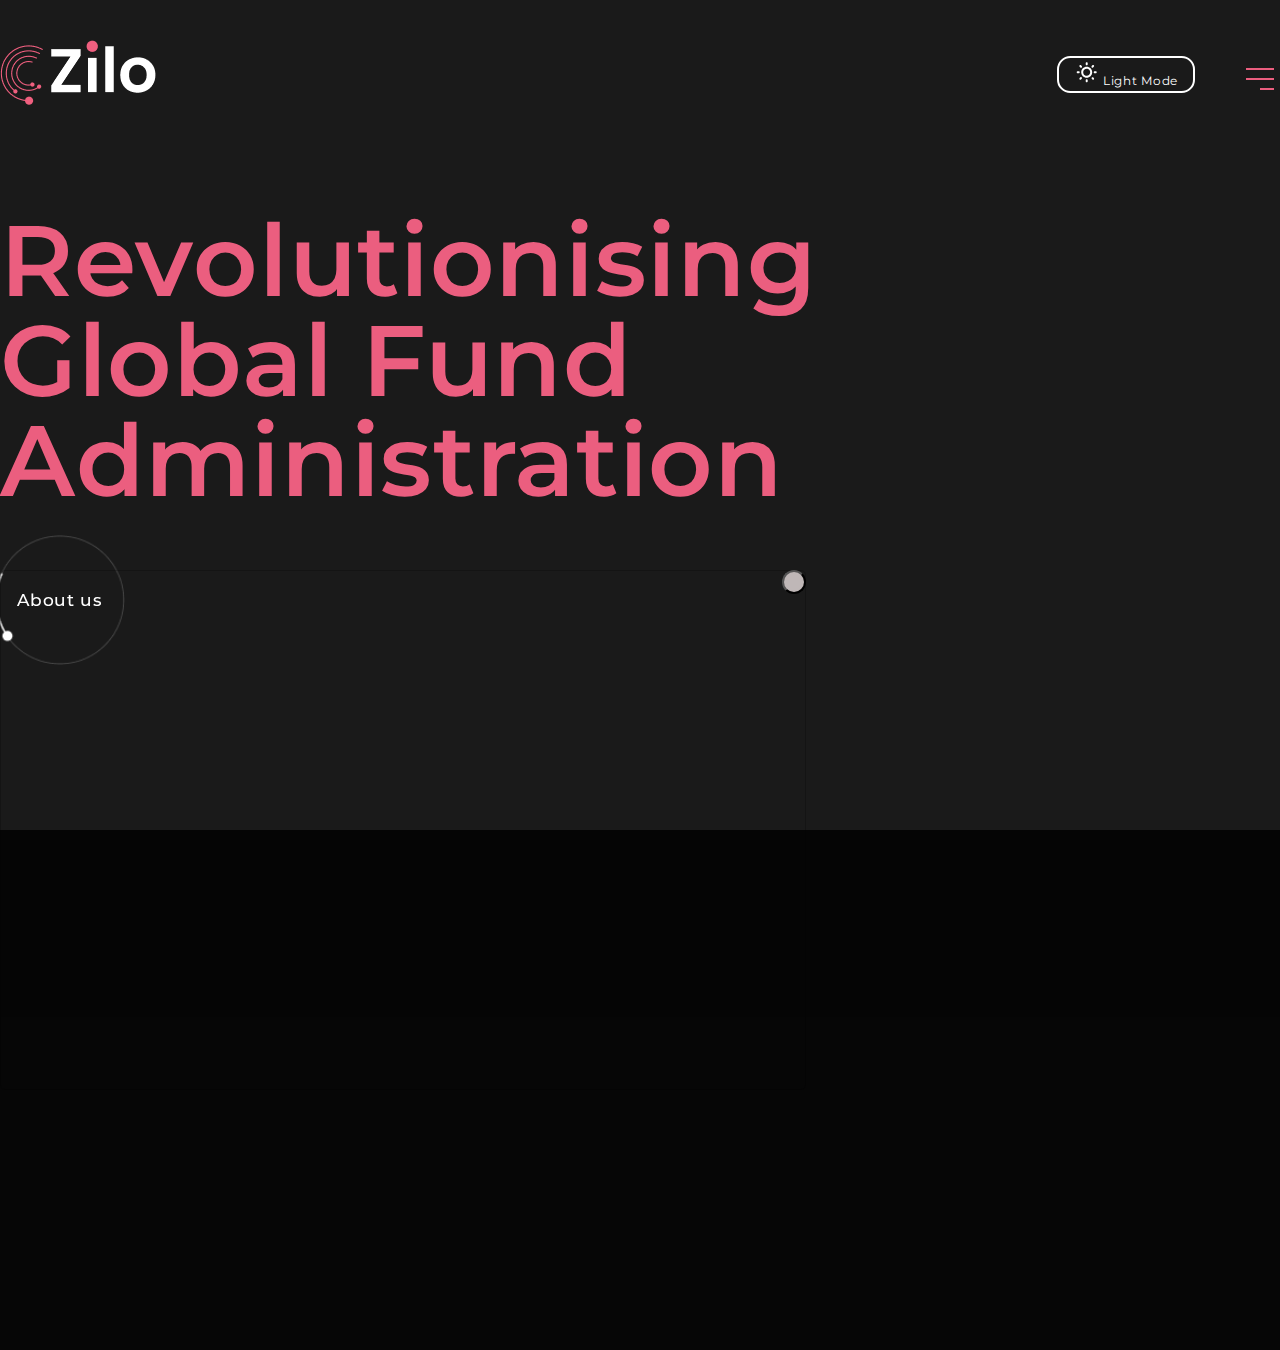
<file: zillo-latest-file-new/zillo-latest-file-new/index.html>
<!DOCTYPE html>
<html lang="en">

<head>
    <!-- Required meta tags -->
    <meta charset="utf-8" />
    <meta name="viewport" content="width=device-width, initial-scale=1" />

    <!-- Bootstrap CSS -->
    <link href="https://cdn.jsdelivr.net/npm/bootstrap@5.0.2/dist/css/bootstrap.min.css" rel="stylesheet" integrity="sha384-EVSTQN3/azprG1Anm3QDgpJLIm9Nao0Yz1ztcQTwFspd3yD65VohhpuuCOmLASjC" crossorigin="anonymous" />
    <link href="assets/css/style.css" rel="stylesheet" />
    <link href="assets/css/responsive.css" rel="stylesheet" />
    <link href="assets/css/responsive.css" rel="stylesheet" />
    <link href="https://cdnjs.cloudflare.com/ajax/libs/OwlCarousel2/2.3.4/assets/owl.carousel.min.css" rel="stylesheet" />
    <link href="https://cdnjs.cloudflare.com/ajax/libs/OwlCarousel2/2.3.4/assets/owl.theme.default.css" rel="stylesheet" />
    <link href="https://unpkg.com/aos@2.3.1/dist/aos.css" rel="stylesheet">
    <style>
        .wrapper {
            height: 100%;
            width: 100%;
            display: flex;
            justify-content: center;
        }
        
        .carousel {
            position: relative;
            width: 100%;
            max-width: 500px;
            display: flex;
            justify-content: center;
            flex-direction: column;
        }
        
        .carousel__item {
            display: flex;
            align-items: center;
            position: absolute;
            width: 100%;
            padding: 0 12px;
            opacity: 0;
            filter: drop-shadow(0 2px 2px #555);
            will-change: transform, opacity;
            -webkit-animation: carousel-animate-vertical 27s linear infinite;
            animation: carousel-animate-vertical 27s linear infinite;
        }
        
        .carousel__item:nth-child(1) {
            -webkit-animation-delay: calc(3s * -1);
            animation-delay: calc(3s * -1);
        }
        
        .carousel__item:nth-child(2) {
            -webkit-animation-delay: calc(3s * 0);
            animation-delay: calc(3s * 0);
        }
        
        .carousel__item:nth-child(3) {
            -webkit-animation-delay: calc(3s * 1);
            animation-delay: calc(3s * 1);
        }
        
        .carousel__item:nth-child(4) {
            -webkit-animation-delay: calc(3s * 2);
            animation-delay: calc(3s * 2);
        }
        
        .carousel__item:nth-child(5) {
            -webkit-animation-delay: calc(3s * 3);
            animation-delay: calc(3s * 3);
        }
        
        .carousel__item:nth-child(6) {
            -webkit-animation-delay: calc(3s * 4);
            animation-delay: calc(3s * 4);
        }
        
        .carousel__item:nth-child(7) {
            -webkit-animation-delay: calc(3s * 5);
            animation-delay: calc(3s * 5);
        }
        
        .carousel__item:nth-child(8) {
            -webkit-animation-delay: calc(3s * 6);
            animation-delay: calc(3s * 6);
        }
        
        .carousel__item:last-child {
            -webkit-animation-delay: calc(-3s * 2);
            animation-delay: calc(-3s * 2);
        }
        
        .carousel__item-head {
            border-radius: 50%;
            width: 90px;
            height: 90px;
            padding: 14px;
            position: relative;
            margin-right: -45px;
            flex-shrink: 0;
            display: flex;
            align-items: center;
            justify-content: center;
            font-size: 50px;
        }
        
        .carousel__item-body {
            width: 100%;
            border-radius: 8px;
            padding: 16px 20px 16px 70px;
        }
        
        .title {
            text-transform: uppercase;
            font-size: 20px;
            margin-top: 10px;
        }
        
        @-webkit-keyframes carousel-animate-vertical {
            0% {
                transform: translateY(100%) scale(0.5);
                opacity: 0;
                visibility: hidden;
            }
            3%,
            11.1111111111% {
                transform: translateY(100%) scale(0.7);
                opacity: 0.4;
                visibility: visible;
            }
            14.1111111111%,
            22.2222222222% {
                transform: translateY(0) scale(1);
                opacity: 1;
                visibility: visible;
            }
            25.2222222222%,
            33.3333333333% {
                transform: translateY(-100%) scale(0.7);
                opacity: 0.4;
                visibility: visible;
            }
            36.3333333333% {
                transform: translateY(-100%) scale(0.5);
                opacity: 0;
                visibility: visible;
            }
            100% {
                transform: translateY(-100%) scale(0.5);
                opacity: 0;
                visibility: hidden;
            }
        }
        
        @keyframes carousel-animate-vertical {
            0% {
                transform: translateY(100%) scale(0.5);
                opacity: 0;
                visibility: hidden;
            }
            3%,
            11.1111111111% {
                transform: translateY(100%) scale(0.7);
                opacity: 0.4;
                visibility: visible;
            }
            14.1111111111%,
            22.2222222222% {
                transform: translateY(0) scale(1);
                opacity: 1;
                visibility: visible;
            }
            25.2222222222%,
            33.3333333333% {
                transform: translateY(-100%) scale(0.7);
                opacity: 0.4;
                visibility: visible;
            }
            36.3333333333% {
                transform: translateY(-100%) scale(0.5);
                opacity: 0;
                visibility: visible;
            }
            100% {
                transform: translateY(-100%) scale(0.5);
                opacity: 0;
                visibility: hidden;
            }
        }
    </style>

    <title>Zilo - Homepage</title>
</head>

<body id="main-area">

    <header>
        <div class="header-sec">
            <div class="container">
                <div class="row">
                    <div class="navbar-outer">
                        <div class="logo-left">
                            <a href="index.html"> <img src="assets/img/logo-img.png " alt="" class="img-fluid"></a>
                        </div>
                        <div class="navbar-right">
                            <div class="color-btn">
                                <a href="">
                                    <span><svg width="25" height="25" viewBox="0 0 25 25" fill="none" xmlns="http://www.w3.org/2000/svg">
                      <path fill-rule="evenodd" clip-rule="evenodd"
                        d="M5.70996 12.3395C5.70996 11.7872 5.26225 11.3395 4.70996 11.3395H3.70996C3.15768 11.3395 2.70996 11.7872 2.70996 12.3395C2.70996 12.8918 3.15768 13.3395 3.70996 13.3395H4.70996C5.26225 13.3395 5.70996 12.8918 5.70996 12.3395ZM6.34996 17.3395L5.63996 18.0495C5.25224 18.4395 5.25224 19.0694 5.63996 19.4595C6.03 19.8472 6.65992 19.8472 7.04996 19.4595L7.75996 18.7495C8.09974 18.3527 8.07689 17.7613 7.70752 17.3919C7.33816 17.0225 6.74672 16.9997 6.34996 17.3395ZM12.71 5.33948C13.2622 5.33948 13.71 4.89176 13.71 4.33948V3.33948C13.71 2.78719 13.2622 2.33948 12.71 2.33948C12.1577 2.33948 11.71 2.78719 11.71 3.33948V4.33948C11.71 4.89176 12.1577 5.33948 12.71 5.33948ZM18.37 7.67948C18.6323 7.67837 18.8837 7.57422 19.07 7.38948L19.78 6.67948C20.0653 6.43509 20.1896 6.05136 20.1018 5.68606C20.0139 5.32076 19.7287 5.03554 19.3634 4.94767C18.9981 4.8598 18.6144 4.9841 18.37 5.26948L17.71 5.97948C17.3222 6.36951 17.3222 6.99944 17.71 7.38948C17.8863 7.56484 18.1216 7.66823 18.37 7.67948ZM6.36996 7.38948C6.55622 7.57422 6.80762 7.67837 7.06996 7.67948C7.33576 7.68101 7.59124 7.57666 7.77996 7.38948C8.16768 6.99944 8.16768 6.36951 7.77996 5.97948L7.06996 5.26948C6.81809 5.01403 6.44907 4.91236 6.10191 5.00277C5.75476 5.09317 5.4822 5.36192 5.38691 5.70777C5.29163 6.05362 5.38809 6.42403 5.63996 6.67948L6.36996 7.38948ZM21.71 11.3395H20.71C20.1577 11.3395 19.71 11.7872 19.71 12.3395C19.71 12.8918 20.1577 13.3395 20.71 13.3395H21.71C22.2622 13.3395 22.71 12.8918 22.71 12.3395C22.71 11.7872 22.2622 11.3395 21.71 11.3395ZM19.07 17.3395C18.6796 17.1224 18.1926 17.1904 17.8768 17.5063C17.5609 17.8221 17.4928 18.3091 17.71 18.6995L18.42 19.4095C18.81 19.7972 19.4399 19.7972 19.83 19.4095C20.2177 19.0194 20.2177 18.3895 19.83 17.9995L19.07 17.3395ZM12.71 6.83948C9.67239 6.83948 7.20996 9.30191 7.20996 12.3395C7.20996 15.377 9.67239 17.8395 12.71 17.8395C15.7475 17.8395 18.21 15.377 18.21 12.3395C18.2045 9.30419 15.7452 6.84498 12.71 6.83948ZM12.71 15.8395C11.2943 15.8395 10.0181 14.9867 9.47638 13.6789C8.93465 12.371 9.23409 10.8656 10.2351 9.8646C11.2361 8.86361 12.7415 8.56417 14.0494 9.1059C15.3572 9.64763 16.21 10.9239 16.21 12.3395C16.21 14.2725 14.643 15.8395 12.71 15.8395ZM12.71 19.3395C12.1577 19.3395 11.71 19.7872 11.71 20.3395V21.3395C11.71 21.8918 12.1577 22.3395 12.71 22.3395C13.2622 22.3395 13.71 21.8918 13.71 21.3395V20.3395C13.71 19.7872 13.2622 19.3395 12.71 19.3395Z"
                        fill="white" />
                    </svg>
                    <span class="mob--none"> Light Mode</span>
                                    </span>
                                </a>
                            </div>

                            <div class="menu-wrap">
                                <input type="checkbox" class="toggler">
                                <div class="hamburger">
                                    <div></div>
                                </div>
                                <div class="menu">
                                    <div>
                                        <div>
                                            <ul>
                                                <li><a href="#">Home</a></li>
                                                <li><a href="#">About</a></li>
                                                <li><a href="#">Services</a></li>
                                                <li><a href="#">Contact</a></li>
                                            </ul>
                                        </div>
                                    </div>
                                </div>
                            </div>
                        </div>
                    </div>
                </div>
            </div>
        </div>
    </header>
    <div id="work">
        <div id="hero_con" class="tabcontent hero content1 custom-active">
            <section>
                <div class="container">
                    <div class="row">
                        <div class="col-lg-12 col-12">
                            <div class="global-content" data-aos="fade-right" data-aos-duration="1000">
                                <h2 class="hero-title">
                                    <p class="text-light text-transformation">Revolutionising</p>
                                    <p class="text-transformation">Global Fund</p>
                                    <p class="text-light text-transformation">Administration</p>
                                </h2>
                                <div class="btn-circle">
                                    <a href="#">About us</a>
                                </div>
                            </div>
                        </div>
                    </div>
                </div>
            </section>
        </div>
        <div id="video_con" class="tabcontent video content2 ">
            <section>
                <div class="container">
                    <div class="row second-outer">
                        <div class="col-lg-6 col-12">
                            <div class="global-content" data-aos="fade-right" data-aos-duration="1000">
                                <p class="desc-30 text-transformation" style="opacity: 0; transform: translate3d(0px, -50px, 0px);">Our mission is to reinvent the global</p>
                                <p class="desc-30 text-transformation" style="opacity: 0; transform: translate3d(0px, -50px, 0px);">asset & wealth management</p>
                                <p class="desc-30 text-transformation" style="opacity: 0; transform: translate3d(0px, -50px, 0px);">industry from back-to-front. We</p>
                                <p class="desc-30 text-transformation" style="opacity: 0; transform: translate3d(0px, -50px, 0px);">remove cost and complexity for</p>
                                <p class="desc-30 text-transformation" style="opacity: 0; transform: translate3d(0px, -50px, 0px);">customers by creating a frictionless</p>
                                <p class="desc-30 text-transformation" style="opacity: 0; transform: translate3d(0px, -50px, 0px);">cloud-based ecosystem</p>
                            </div>
                        </div>
                        <div class="col-lg-6 col-12 text-lg-end" data-aos="fade-left" data-aos-duration="1000">
                            <div class="text-md-center">
                                <img src="assets/img/video.png" class="img-fluid " data-bs-toggle="modal" data-bs-target="#videoModal" alt="">
                            </div>

                        </div>
                    </div>
                </div>
            </section>
        </div>
        <div id="service_con" class=" tabcontent service content3">
            <section class="relative">
                <img src="assets/img/shape.png" class="shape-animation" alt="">
                <div class="container">
                    <div class="row second-outer">

                        <div class="col-lg-5 col-12 order-2 order-lg-1" data-aos="fade-up" data-aos-anchor-placement="top-bottom" data-aos-duration="1000">
                            <div class="maning-div text-md-center">
                                <img src="assets/img/man.png" class="img-fluid man-img" alt="">
                            </div>
                        </div>
                        <div class="col-lg-7 col-12 order-1 order-lg-2 " data-aos="fade-up" data-aos-anchor-placement="top-bottom" data-aos-duration="1000">
                            <div class="global-content position-40">
                                <p class="desc-24 text-transformation" style="opacity: 0; transform: translate3d(0px, -50px, 0px);">Our Vision is for Zilo to deliver technology that not only</p>
                                <p class="desc-24 text-transformation" style="opacity: 0; transform: translate3d(0px, -50px, 0px);">represents the future, but allows for the systematic</p>
                                <p class="desc-24 text-transformation" style="opacity: 0; transform: translate3d(0px, -50px, 0px);">migration of the past.</p>
                                <p class="desc-24 text-transformation" style="opacity: 0; transform: translate3d(0px, -50px, 0px);">Where Asset Managers can focus on their investment</p>
                                <p class="desc-24 text-transformation" style="opacity: 0; transform: translate3d(0px, -50px, 0px);">management process and transfer agents can undertake</p>
                                <p class="desc-24 text-transformation" style="opacity: 0; transform: translate3d(0px, -50px, 0px);">distribution as part of a single globally connected</p>
                                <p class="desc-24 text-transformation" style="opacity: 0; transform: translate3d(0px, -50px, 0px);">ecosystem without the need for multiple third parties</p>
                                <p class="desc-24 text-transformation" style="opacity: 0; transform: translate3d(0px, -50px, 0px);">intermediatingtransactional and settlement cycles.</p>
                                <h4 class="desc-24 text-transformation" style="opacity: 0; transform: translate3d(0px, -50px, 0px);">Philip Goffin</h4>
                                <p class="profile text-transformation" style="opacity: 0; transform: translate3d(0px, -50px, 0px);">Co-founder & Chief executive officer</p>
                                <div class="btn-circle">
                                    <a href="#">Our <br>
                                        Services</a>
                                </div>
                            </div>
                        </div>
                    </div>
                </div>

            </section>
        </div>
        <div id="we-do_con" data-aos="fade-up" class="tabcontent we-do content4">
            <section>
                <div class="container">
                    <div class="row second-outer justify-space-between">

                        <div class="col-lg-5 col-12">
                            <div class="global-content max-92">
                                <h6 class="pb-5 title-34" data-aos="fade-right" data-aos-duration="800">
                                    <p class="text-transformation" style="opacity: 0; transform: translate3d(0px, -50px, 0px);">A single global view of fund distribution & transactions</p>
                                </h6>
                                <p class="desc-20 text-transformation" data-aos="fade-right" data-aos-duration="1000" style="opacity: 0; transform: translate3d(0px, -50px, 0px);">Our technical architecture provides for a single,</p>
                                <p class="desc-20 text-transformation" data-aos="fade-right" data-aos-duration="1000" style="opacity: 0; transform: translate3d(0px, -50px, 0px);"></p>distributed, global codebase, and our system</p>
                                <p class="desc-20 text-transformation" data-aos="fade-right" data-aos-duration="1000" style="opacity: 0; transform: translate3d(0px, -50px, 0px);">allows global users to see the market and their</p>
                                <p class="desc-20 text-transformation" data-aos="fade-right" data-aos-duration="1000" style="opacity: 0; transform: translate3d(0px, -50px, 0px);"></p> business flows operating in real time, with</p>
                                <p class="desc-20 text-transformation" data-aos="fade-right" data-aos-duration="1000" style="opacity: 0; transform: translate3d(0px, -50px, 0px);">blockchain technology enabling one core register and book of record</p>
                            </div>
                        </div>
                        <div class="col-lg-6 col-12">
                            <div class="bg-img text-md-center" data-aos="fade-left" data-aos-duration="1000">
                                <img src="assets/img/dashborad-img.png" class="img-fluid dashborad-img" alt="">
                                <img src="assets/img/circle-shape.png" class="circle-shape img-fluid" alt="">
                            </div>
                        </div>
                    </div>

                </div>
            </section>
        </div>
        <div id="customers_con" class="tabcontent customers content5">
            <section>
                <div class="container">
                    <div class="row second-outer">
                        <div class="col-lg-9 col-12">
                            <div class="global-content">
                                <h6 class="pb-60 title-60 text-transformation" data-aos="fade-up" data-aos-duration="1000" style="opacity: 0; transform: translate3d(0px, -50px, 0px);">Big data utilisation provides enhanced levels of analysis and reporting
                                </h6>
                                <h6 class="pb-40 title-45 text-transformation" data-aos="fade-up" data-aos-duration="1200" style="opacity: 0; transform: translate3d(0px, -50px, 0px);">Who we serve</h6>
                            </div>
                        </div>
                    </div>
                    <div class="row pb-md-3 pb-sm-0">
                        <div class="col-lg-6 col-12">
                            <!-- Button trigger modal -->
                            <button type="button" class="card-btn pink" data-bs-toggle="modal" data-bs-target="#exampleModal1" data-aos="fade-up" data-aos-duration="1300">
                <div>
                  <h4 class="pb-3"> Distributors</h4>
                  <p>Our seamless solutions allow for an improved simple on-boarding process for new
                    customers, with
                    real time views of all of your fund manager relationships. We provide a complete
                    self-service
                    solution for fund trading, settlement, reporting, and reconciliation</p>
                </div>
              </button>

                            <!-- Modal -->
                            <div class="modal fade" id="exampleModal1" tabindex="-1" aria-labelledby="exampleModalLabel" aria-hidden="true">
                                <div class="modal-dialog">
                                    <div class="modal-content pink">

                                        <button type="button" class="btn-close" data-bs-dismiss="modal" aria-label="Close">
                      <svg width="40" height="40" viewBox="0 0 58 58" fill="none" xmlns="http://www.w3.org/2000/svg">
                        <circle cx="28.5573" cy="28.5573" r="28.5573" fill="#E77892" />
                        <path
                          d="M30.3635 28.557L39.5142 17.6493C39.6676 17.468 39.5386 17.1926 39.3015 17.1926H36.5197C36.3559 17.1926 36.199 17.2658 36.0909 17.3913L28.5438 26.3887L20.9966 17.3913C20.892 17.2658 20.7351 17.1926 20.5678 17.1926H17.786C17.5489 17.1926 17.42 17.468 17.5733 17.6493L26.7241 28.557L17.5733 39.4646C17.539 39.505 17.5169 39.5545 17.5098 39.607C17.5027 39.6596 17.5108 39.7131 17.5332 39.7612C17.5556 39.8092 17.5913 39.8499 17.6361 39.8783C17.6809 39.9067 17.733 39.9216 17.786 39.9213H20.5678C20.7317 39.9213 20.8885 39.8481 20.9966 39.7226L28.5438 30.7253L36.0909 39.7226C36.1955 39.8481 36.3524 39.9213 36.5197 39.9213H39.3015C39.5386 39.9213 39.6676 39.6459 39.5142 39.4646L30.3635 28.557Z"
                          fill="white" />
                      </svg>
                    </button>

                                        <div class="modal-body">

                                            <h4 class="pb-3"> Distributors</h4>
                                            <p>Our seamless solutions allow for an improved simple on-boarding process for new customers, with real time views of all of your fund manager relationships. We provide a complete self-service solution for fund
                                                trading, settlement, reporting, and reconciliation</p>
                                        </div>

                                    </div>
                                </div>
                            </div>
                        </div>
                        <div class="col-lg-6 col-12">
                            <!-- Button trigger modal -->
                            <button type="button" class="card-btn purple" data-bs-toggle="modal" data-bs-target="#exampleModal2" data-aos="fade-up" data-aos-duration="1300">
                <div>
                  <h4 class="pb-3"> Asset Managers</h4>
                  <p>With real time visibility across all of your customers, our solutions bring you closer to the data
                    to
                    better inform commercial decisions in the management of funds</p>
                </div>
              </button>

                            <!-- Modal -->
                            <div class="modal fade" id="exampleModal2" tabindex="-1" aria-labelledby="exampleModalLabel" aria-hidden="true">
                                <div class="modal-dialog">
                                    <div class="modal-content purple">

                                        <button type="button" class="btn-close" data-bs-dismiss="modal" aria-label="Close">
                      <svg width="40" height="40" viewBox="0 0 58 58" fill="none" xmlns="http://www.w3.org/2000/svg">
                        <circle cx="28.5573" cy="28.5573" r="28.5573" fill="#7e32d9" />
                        <path
                          d="M30.3635 28.557L39.5142 17.6493C39.6676 17.468 39.5386 17.1926 39.3015 17.1926H36.5197C36.3559 17.1926 36.199 17.2658 36.0909 17.3913L28.5438 26.3887L20.9966 17.3913C20.892 17.2658 20.7351 17.1926 20.5678 17.1926H17.786C17.5489 17.1926 17.42 17.468 17.5733 17.6493L26.7241 28.557L17.5733 39.4646C17.539 39.505 17.5169 39.5545 17.5098 39.607C17.5027 39.6596 17.5108 39.7131 17.5332 39.7612C17.5556 39.8092 17.5913 39.8499 17.6361 39.8783C17.6809 39.9067 17.733 39.9216 17.786 39.9213H20.5678C20.7317 39.9213 20.8885 39.8481 20.9966 39.7226L28.5438 30.7253L36.0909 39.7226C36.1955 39.8481 36.3524 39.9213 36.5197 39.9213H39.3015C39.5386 39.9213 39.6676 39.6459 39.5142 39.4646L30.3635 28.557Z"
                          fill="white" />
                      </svg>
                    </button>

                                        <div class="modal-body">

                                            <h4 class="pb-3"> Asset Managers</h4>
                                            <p>With real time visibility across all of your customers, our solutions bring you closer to the data to better inform commercial decisions in the management of funds
                                        </div>

                                    </div>
                                </div>
                            </div>
                        </div>
                    </div>
                    <div class="row pb-md-3 pb-sm-0">
                        <div class="col-lg-6 col-12">
                            <!-- Button trigger modal -->
                            <button type="button" class="card-btn blue" data-bs-toggle="modal" data-bs-target="#exampleModal3" data-aos="fade-up" data-aos-duration="1500">
                <div>
                  <h4 class="pb-3"> Transfer Agents</h4>
                  <p>ZIlo's TA solution provides a real time multi-level view across all asset management funds under
                    administration. Our TA solution has automated the manual process that currently burden both the
                    customer experience and the additional significant, unnecessary costs of back office administration
                  </p>
                </div>
              </button>

                            <!-- Modal -->
                            <div class="modal fade" id="exampleModal3" tabindex="-1" aria-labelledby="exampleModalLabel" aria-hidden="true">
                                <div class="modal-dialog">
                                    <div class="modal-content blue">

                                        <button type="button" class="btn-close" data-bs-dismiss="modal" aria-label="Close">
                      <svg width="40" height="40" viewBox="0 0 58 58" fill="none" xmlns="http://www.w3.org/2000/svg">
                        <circle cx="28.5573" cy="28.5573" r="28.5573" fill="#30c1ff" />
                        <path
                          d="M30.3635 28.557L39.5142 17.6493C39.6676 17.468 39.5386 17.1926 39.3015 17.1926H36.5197C36.3559 17.1926 36.199 17.2658 36.0909 17.3913L28.5438 26.3887L20.9966 17.3913C20.892 17.2658 20.7351 17.1926 20.5678 17.1926H17.786C17.5489 17.1926 17.42 17.468 17.5733 17.6493L26.7241 28.557L17.5733 39.4646C17.539 39.505 17.5169 39.5545 17.5098 39.607C17.5027 39.6596 17.5108 39.7131 17.5332 39.7612C17.5556 39.8092 17.5913 39.8499 17.6361 39.8783C17.6809 39.9067 17.733 39.9216 17.786 39.9213H20.5678C20.7317 39.9213 20.8885 39.8481 20.9966 39.7226L28.5438 30.7253L36.0909 39.7226C36.1955 39.8481 36.3524 39.9213 36.5197 39.9213H39.3015C39.5386 39.9213 39.6676 39.6459 39.5142 39.4646L30.3635 28.557Z"
                          fill="white" />
                      </svg>
                    </button>

                                        <div class="modal-body">

                                            <h4 class="pb-3"> Transfer Agents</h4>
                                            <p>ZIlo's TA solution provides a real time multi-level view across all asset management funds under administration. Our TA solution has automated the manual process that currently burden both the customer experience
                                                and the additional significant, unnecessary costs of back office administration
                                            </p>
                                        </div>

                                    </div>
                                </div>
                            </div>
                        </div>
                        <div class="col-lg-6 col-12">
                            <!-- Button trigger modal -->
                            <button type="button" class="card-btn darkBlue" data-bs-toggle="modal" data-bs-target="#exampleModal4" data-aos="fade-up" data-aos-duration="1500">
                <div>
                  <h4 class="pb-3"> Fund Accountants</h4>
                  <p>Zilo provides a seamless automated interaction with your chosen service provider in an open
                    architecture designed for speed, efficiency and accuracy</p>
                </div>
              </button>

                            <!-- Modal -->
                            <div class="modal fade" id="exampleModal4" tabindex="-1" aria-labelledby="exampleModalLabel" aria-hidden="true">
                                <div class="modal-dialog">
                                    <div class="modal-content darkBlue">

                                        <button type="button" class="btn-close" data-bs-dismiss="modal" aria-label="Close">
                      <svg width="40" height="40" viewBox="0 0 58 58" fill="none" xmlns="http://www.w3.org/2000/svg">
                        <circle cx="28.5573" cy="28.5573" r="28.5573" fill="#273cbd" />
                        <path
                          d="M30.3635 28.557L39.5142 17.6493C39.6676 17.468 39.5386 17.1926 39.3015 17.1926H36.5197C36.3559 17.1926 36.199 17.2658 36.0909 17.3913L28.5438 26.3887L20.9966 17.3913C20.892 17.2658 20.7351 17.1926 20.5678 17.1926H17.786C17.5489 17.1926 17.42 17.468 17.5733 17.6493L26.7241 28.557L17.5733 39.4646C17.539 39.505 17.5169 39.5545 17.5098 39.607C17.5027 39.6596 17.5108 39.7131 17.5332 39.7612C17.5556 39.8092 17.5913 39.8499 17.6361 39.8783C17.6809 39.9067 17.733 39.9216 17.786 39.9213H20.5678C20.7317 39.9213 20.8885 39.8481 20.9966 39.7226L28.5438 30.7253L36.0909 39.7226C36.1955 39.8481 36.3524 39.9213 36.5197 39.9213H39.3015C39.5386 39.9213 39.6676 39.6459 39.5142 39.4646L30.3635 28.557Z"
                          fill="white" />
                      </svg>
                    </button>

                                        <div class="modal-body">

                                            <h4 class="pb-3"> Fund Accountants</h4>
                                            <p>Zilo provides a seamless automated interaction with your chosen service provider in an open architecture designed for speed, efficiency and accuracy</p>
                                        </div>

                                    </div>
                                </div>
                            </div>
                        </div>
                    </div>
                    <div class="row pb-3">
                        <div class="col-lg-6 col-12">
                            <!-- Button trigger modal -->
                            <button type="button" class="card-btn green" data-bs-toggle="modal" data-bs-target="#exampleModal5" data-aos="fade-up" data-aos-duration="1700">
                <div>
                  <h4 class="pb-3"> Custodians</h4>
                  <p>Zilo provides a seamless automated interaction with your chosen service provider in an open
                    architecture designed for speed, efficiency and accuracy</p>
                </div>
              </button>

                            <!-- Modal -->
                            <div class="modal fade" id="exampleModal5" tabindex="-1" aria-labelledby="exampleModalLabel" aria-hidden="true">
                                <div class="modal-dialog">
                                    <div class="modal-content green">

                                        <button type="button" class="btn-close" data-bs-dismiss="modal" aria-label="Close">
                      <svg width="40" height="40" viewBox="0 0 58 58" fill="none" xmlns="http://www.w3.org/2000/svg">
                        <circle cx="28.5573" cy="28.5573" r="28.5573" fill="#36ff9e" />
                        <path
                          d="M30.3635 28.557L39.5142 17.6493C39.6676 17.468 39.5386 17.1926 39.3015 17.1926H36.5197C36.3559 17.1926 36.199 17.2658 36.0909 17.3913L28.5438 26.3887L20.9966 17.3913C20.892 17.2658 20.7351 17.1926 20.5678 17.1926H17.786C17.5489 17.1926 17.42 17.468 17.5733 17.6493L26.7241 28.557L17.5733 39.4646C17.539 39.505 17.5169 39.5545 17.5098 39.607C17.5027 39.6596 17.5108 39.7131 17.5332 39.7612C17.5556 39.8092 17.5913 39.8499 17.6361 39.8783C17.6809 39.9067 17.733 39.9216 17.786 39.9213H20.5678C20.7317 39.9213 20.8885 39.8481 20.9966 39.7226L28.5438 30.7253L36.0909 39.7226C36.1955 39.8481 36.3524 39.9213 36.5197 39.9213H39.3015C39.5386 39.9213 39.6676 39.6459 39.5142 39.4646L30.3635 28.557Z"
                          fill="#000" />
                      </svg>
                    </button>

                                        <div class="modal-body">

                                            <h4 class="pb-3"> Custodians</h4>
                                            <p>Zilo provides a seamless automated interaction with your chosen service provider in an open architecture designed for speed, efficiency and accuracy</p>
                                        </div>

                                    </div>
                                </div>
                            </div>
                        </div>
                        <div class="col-lg-6 col-12">
                            <!-- Button trigger modal -->
                            <button type="button" class="card-btn cyan" data-bs-toggle="modal" data-bs-target="#exampleModal" data-aos="fade-up" data-aos-duration="1700">
                <div>
                  <h4 class="pb-3"> Retail Investors</h4>
                  <p>Our solutions can provide you an entirely bespoke digital platform to drive existing customer
                    engagement as well as new channels for fund distribution</p>
                </div>
              </button>

                            <!-- Modal -->
                            <div class="modal fade" id="exampleModal" tabindex="-1" aria-labelledby="exampleModalLabel" aria-hidden="true">
                                <div class="modal-dialog">
                                    <div class="modal-content cyan">

                                        <button type="button" class="btn-close" data-bs-dismiss="modal" aria-label="Close">
                      <svg width="40" height="40" viewBox="0 0 58 58" fill="none" xmlns="http://www.w3.org/2000/svg">
                        <circle cx="28.5573" cy="28.5573" r="28.5573" fill="#00c3c3" />
                        <path
                          d="M30.3635 28.557L39.5142 17.6493C39.6676 17.468 39.5386 17.1926 39.3015 17.1926H36.5197C36.3559 17.1926 36.199 17.2658 36.0909 17.3913L28.5438 26.3887L20.9966 17.3913C20.892 17.2658 20.7351 17.1926 20.5678 17.1926H17.786C17.5489 17.1926 17.42 17.468 17.5733 17.6493L26.7241 28.557L17.5733 39.4646C17.539 39.505 17.5169 39.5545 17.5098 39.607C17.5027 39.6596 17.5108 39.7131 17.5332 39.7612C17.5556 39.8092 17.5913 39.8499 17.6361 39.8783C17.6809 39.9067 17.733 39.9216 17.786 39.9213H20.5678C20.7317 39.9213 20.8885 39.8481 20.9966 39.7226L28.5438 30.7253L36.0909 39.7226C36.1955 39.8481 36.3524 39.9213 36.5197 39.9213H39.3015C39.5386 39.9213 39.6676 39.6459 39.5142 39.4646L30.3635 28.557Z"
                          fill="#000" />
                      </svg>
                    </button>

                                        <div class="modal-body">

                                            <h4 class="pb-3"> Retail Investors</h4>
                                            <p>Our solutions can provide you an entirely bespoke digital platform to drive existing customer engagement as well as new channels for fund distribution</p>
                                        </div>

                                    </div>
                                </div>
                            </div>
                        </div>
                    </div>
                    <div class="row shape-row">
                        <div class="col-12">
                            <img src="assets/img/shape.png" class="shape-animation-right img-fluid" alt="">
                        </div>
                    </div>

                </div>
            </section>
        </div>
    </div>

    <!-- Modal -->
    <div class="modal fade" id="videoModal" tabindex="-1" aria-labelledby="exampleModalLabel" aria-hidden="true">
        <div class="modal-dialog">
            <div class="modal-content">

                <button type="button" class="btn-close" data-bs-dismiss="modal" aria-label="Close"></button>

                <div class="modal-body" style="padding:0;">
                    <iframe width="100%" src="https://www.youtube.com/embed/Rek0NWPCNOc" title="YouTube video player" frameborder="0" allow="accelerometer; autoplay; clipboard-write; encrypted-media; gyroscope; picture-in-picture" allowfullscreen></iframe>
                </div>

            </div>
        </div>
    </div>
    <script src="https://cdnjs.cloudflare.com/ajax/libs/jquery/3.4.1/jquery.min.js"></script>
    <script src="https://cdnjs.cloudflare.com/ajax/libs/OwlCarousel2/2.3.4/owl.carousel.js"></script>
    <script src="https://cdn.jsdelivr.net/npm/bootstrap@5.0.2/dist/js/bootstrap.bundle.min.js" integrity="sha384-MrcW6ZMFYlzcLA8Nl+NtUVF0sA7MsXsP1UyJoMp4YLEuNSfAP+JcXn/tWtIaxVXM" crossorigin="anonymous">
    </script>
    <script src="https://unpkg.com/aos@2.3.1/dist/aos.js"></script>
    <script src="assets/js/tab.js"></script>
    <script>
        AOS.init();
    </script>
    <script>
        $(document).ready(function() {
            $('#toggle li').on('click', function() {
                $(this).removeClass('open').addClass('open');
            });
        });
    </script>

</body>

</html>
</file>
<file: zillo-latest-file-new/zillo-latest-file-new/assets/css/style.css>
@import url('https://fonts.googleapis.com/css2?family=Montserrat:ital,wght@0,100;0,200;0,300;0,400;0,500;0,600;0,700;0,800;0,900;1,100;1,200;1,300;1,400;1,500;1,600;1,700;1,800;1,900&display=swap');
:root {
    --white: #fff;
    --black: #1A1A1A;
    --pink: #EB5E7F;
    --purple: #954AEF;
    --blue: #009FE3;
    --darkBlue: #283583;
    --green: #21BF73;
    --cyan: #00FFFF;
    --light-circle: rgba(0, 0, 0, 0.2);
}

@media screen and (min-width: 1800px) {
    .container {
        max-width: 1700px;
    }
}

.purple {
    background-color: var(--purple);
    color: var(--white);
}

.blue {
    background-color: var(--blue);
    color: var(--white);
}

.purple {
    background-color: var(--purple);
    color: var(--white);
}

.darkBlue {
    background-color: var(--darkBlue);
    color: var(--white);
}

.green {
    background-color: var(--green);
    color: var(--white);
}

.cyan {
    background-color: var(--cyan);
    color: #000 !important;
}

.cyan h4 {
    color: #000 !important;
}

*,
html {
    margin: 0;
    padding: 0;
    box-sizing: border-box;
}

body {
    background: var(--black);
    position: relative;
    z-index: 9999;
    height: 100vh;
}

section {
    position: relative;
}

*,
:before,
:after {
    box-sizing: inherit;
    -webkit-transition: all 0.3s ease-in-out;
    -moz-transition: all 0.3s ease-in-out;
    -ms-transition: all 0.3s ease-in-out;
    -o-transition: all 0.3s ease-in-out;
    transition: all 0.3s ease-in-out;
}

ul {
    list-style: none;
    padding-left: 0;
}

a {
    text-decoration: none;
}

ul {
    margin: 0px;
    padding: 0px;
}

html {
    overflow-x: hidden;
}

p,
a,
ul,
li,
button,
pre {
    font-family: 'Montserrat', sans-serif;
    letter-spacing: 0.7px;
    -webkit-transition: all 0.3s ease-in-out;
    -moz-transition: all 0.3s ease-in-out;
    -ms-transition: all 0.3s ease-in-out;
    -o-transition: all 0.3s ease-in-out;
    transition: all 0.3s ease-in-out;
}

h1,
h2,
h3,
h4,
h5,
h6 {
    font-family: 'Montserrat', sans-serif;
    margin-bottom: 0;
    position: relative;
    letter-spacing: 0.7px;
    -webkit-transition: all 0.3s ease-in-out;
    -moz-transition: all 0.3s ease-in-out;
    -ms-transition: all 0.3s ease-in-out;
    -o-transition: all 0.3s ease-in-out;
    transition: all 0.3s ease-in-out;
}

a {
    text-decoration: none;
    cursor: pointer;
}

::-webkit-scrollbar {
    width: 0.3rem;
}


/* Track */

::-webkit-scrollbar-track {
    background-color: #fff;
}


/* Handle */

::-webkit-scrollbar-thumb {
    background-color: var(--black);
    border-radius: 0.2rem;
    opacity: 0.6;
}

::selection {
    background-color: var(--black);
    color: var(--white);
}

.section {
    color: var(--white);
}

.dropdown-toggle::after {
    vertical-align: 1px;
}


/* section {
  padding-top: 200px;
} */

.tabcontent {
    padding-top: 210px;
}

.global-content h2 {
    font-weight: 600;
    font-size: 120px;
    line-height: 1;
    color: var(--white);
}

.global-content h2 span {
    color: var(--pink);
}

.global-content h2 p {
    color: var(--pink);
}

header {
    position: absolute;
    top: 0px;
    z-index: 1;
    width: 100%;
}

.header-sec {
    padding: 15px 0px;
    background: var(--black);
    position: fixed;
    top: 0;
    width: 100%;
    padding-top: 50px;
}

#fp-nav.fp-right {
    right: 60px !important;
}


/* side bar */

.build_list {
    position: absolute;
    top: 110px;
    margin-left: 20px;
    display: block;
}

.build_list li {
    padding: 16px 0;
}

.dot {
    background: #EB5E7F;
    width: 5px;
    height: 5px;
    margin: auto;
    border-radius: 50%;
}


/********************************burger menu **********************/

.navbar-outer {
    display: flex;
    justify-content: space-between;
    width: 100%;
    align-items: center;
}

.color-btn {
    border: 2px solid #FFFFFF;
    border-radius: 13.368px;
    padding: 2px 15px;
}

.color-btn a {
    color: #fff;
    font-size: 12px;
}

a.arrow-1 svg {
    transform: scale(1);
    transition: 0.30s;
}

a.arrow-1 svg:hover {
    transform: scale(1.1);
}


/* MENU STYLES */

.menu-wrap {
    position: relative;
    /* top: 51px; */
    /* right: 155px; */
    /* z-index: 1; */
    width: 50px;
    display: block !important;
    margin-left: 35px;
}

.navbar-right {
    display: flex;
}

.menu-wrap .toggler {
    position: absolute;
    top: 0;
    left: 0;
    z-index: 2;
    cursor: pointer;
    width: 50px;
    height: 50px;
    opacity: 0;
}

.menu-wrap .hamburger {
    position: absolute;
    top: 0;
    left: 0;
    z-index: 1;
    width: 60px;
    height: 45px;
    padding: 1rem;
    display: flex;
    align-items: center;
    justify-content: center;
}


/* Hamburger Line */

.menu-wrap .hamburger>div {
    position: relative;
    flex: none;
    width: 100%;
    height: 2px;
    background: #EB5E7F;
    display: flex;
    align-items: center;
    justify-content: center;
    transition: all 0.4s ease;
}


/* Hamburger Lines - Top & Bottom */

.menu-wrap .hamburger>div::before,
.menu-wrap .hamburger>div::after {
    content: '';
    position: absolute;
    z-index: 1;
    top: -10px;
    width: 100%;
    height: 2px;
    background: inherit;
}


/* Moves Line Down */

.menu-wrap .hamburger>div::after {
    top: 10px;
    width: 50%;
    right: 0px;
}


/* Toggler Animation */

.menu-wrap .toggler:checked+.hamburger>div {
    transform: rotate(135deg);
}


/* Turns Lines Into X */

.menu-wrap .toggler:checked+.hamburger>div:before,
.menu-wrap .toggler:checked+.hamburger>div:after {
    top: 0;
    transform: rotate(90deg);
}

.menu-wrap .toggler:checked+.hamburger>div:after {
    display: none;
}


/* Rotate On Hover When Checked */

.menu-wrap .toggler:checked:hover+.hamburger>div {
    transform: rotate(225deg);
}


/* Show Menu */

.menu-wrap .toggler:checked~.menu {
    visibility: visible;
}

.menu-wrap .toggler:checked~.menu>div {
    transform: scale(1);
    transition-duration: var(--menu-speed);
}

.menu-wrap .toggler:checked~.menu>div>div {
    opacity: 1;
    transition: opacity 0.4s ease 0.4s;
}

.menu-wrap .menu {
    position: fixed;
    top: 0;
    left: 0;
    width: 100%;
    height: 100%;
    visibility: hidden;
    overflow: hidden;
    display: flex;
    align-items: center;
    justify-content: center;
}

.menu-wrap .menu>div {
    background: var(--black);
    border-radius: 50%;
    width: 200vw;
    height: 200vw;
    display: flex;
    flex: none;
    align-items: center;
    justify-content: center;
    transform: scale(0);
    transition: all 0.4s ease;
}

.menu-wrap .menu>div>div {
    text-align: center;
    max-width: 90vw;
    max-height: 100vh;
    opacity: 0;
    transition: opacity 0.4s ease;
}

.menu-wrap .menu>div>div>ul>li {
    list-style: none;
    color: var(---main-color);
    font-size: 1.5rem;
    padding: 1rem;
}

.menu-wrap .menu>div>div>ul>li>a {
    color: inherit;
    text-decoration: none;
    transition: color 0.4s ease;
    color: var(--white);
}

.fss-dotted-scrollspy {
    display: flex;
    flex-wrap: wrap;
    /* gap: 20px; */
    row-gap: 15px;
}


/***************************btn **********************/

.btn-circle {
    display: inline-flex;
    width: 120px;
    height: 120px;
    transform: scale(1);
    align-items: center;
    justify-content: center;
    position: relative;
    margin-top: 30px;
}

.btn-circle::after {
    content: "";
    position: absolute;
    background-image: url(../img/btn-cirlce.png);
    background-position: center center;
    background-repeat: no-repeat;
    background-size: contain;
    width: 130px;
    height: 160px;
}

.btn-circle a {
    font-weight: 500;
    font-size: 17px;
    line-height: 1;
    text-align: center;
    color: var(--white);
}

.btn-circle:hover {
    transform: scale(1.3);
}

.btn-circle:hover::after {
    transform: rotate(-50deg);
    background-image: url(../img/btn-circle-hover.png);
    background-position: center center;
    background-repeat: no-repeat;
    background-size: cover;
    content: "";
    width: 130px;
    height: 130px;
}

.global-content p {
    color: var(--white);
}

.row.second-outer {
    display: flex;
    align-items: center;
}


/*************************dark /light btn ***********************/

.color-btn {}

.toggle-button {
    -webkit-appearance: none;
    outline: none;
    width: 30px;
    height: 30px;
    border-radius: 30px;
    transition: 0.4s;
    width: 100px;
    height: 50px;
    position: relative;
    transition: 0.4s;
    /* top: 58px; */
    /* right: 180px; */
    text-align: center;
    border: 2px solid var(---main-color);
    border-radius: 10px;
    padding: 10px 0px;
    background: url(https://raw.githubusercontent.com/RuchiVS/image-upload/main/moon.png) no-repeat center;
    background-size: 20px;
    cursor: pointer;
}

.toggle-button:checked {
    background: url("https://raw.githubusercontent.com/RuchiVS/image-upload/main/sun.png") no-repeat center;
    background-size: 20px;
}

#fp-nav ul {
    display: flex;
    flex-wrap: wrap;
    /* gap: 20px; */
    row-gap: 15px;
}

#fp-nav ul li {
    width: 100% !important;
}

.box {
    position: absolute;
    top: 50%;
    left: 50%;
    margin-top: -75px;
    margin-left: -100px;
    width: 200px;
    height: 150px;
    background-color: #fff;
    border-radius: 5px;
    box-shadow: 0 0 10px rgba(0, 0, 0, 0.54);
}

.info {
    position: absolute;
    top: 0;
    left: 0;
    height: 100%;
    width: 100%;
    display: flex;
    flex-direction: column;
    align-items: center;
    justify-content: center;
    font-family: Arial, Tahoma;
    font-size: 32px;
}


/* 
  common classes */

#bottom-icon {
    transform: scale(1);
}

#bottom-icon:hover {
    transform: scale(1.2);
}

.desc-24 {
    font-size: 24px;
    line-height: 1.8;
    color: #FFFFFF;
    font-weight: 400;
}

.desc-25 {
    font-size: 24px;
    line-height: 2;
    color: #FFFFFF;
    font-weight: 400;
}

.desc-30 {
    font-size: 30px;
    line-height: 1.8;
    font-weight: 500;
}

.sec-title {
    font-weight: 500;
    font-size: 50px;
    line-height: 0.8;
    color: #FFFFFF;
}


/* service section */

.justify-space-between {
    justify-content: space-between;
}


/* .man-img {
  width: 110%;
  max-width: 452px;
  margin-left: -30px;
} */

.name {
    font-weight: 700;
    font-size: 26px;
    line-height: 1.6;
    color: var(--white);
    padding-bottom: 5px;
}

.profile {
    font-size: 20px;
    color: var(--pink) !important;
}

.shape-animation {
    position: absolute;
    bottom: 0px;
    left: -410px !important;
    transform: rotate(-170deg);
    z-index: -2;
    width: 35%;
}

.shape-animation-class {
    animation: mymove 10s infinite;
}

.shape-animation-right {
    position: absolute;
    bottom: -200px;
    right: -360px;
    transform: rotate(-105deg);
    z-index: -1;
}

@keyframes mymove {
    50% {
        transform: rotate(-340deg);
    }
}

@keyframes mycircle {
    50% {
        transform: rotate(-140deg);
    }
}


/* what we doe */

.title-34 {
    font-weight: 600;
    font-size: 30px;
    line-height: 1.4;
    color: var(--white);
}

.desc-20 {
    font-family: 'Montserrat';
    font-weight: 400;
    font-size: 20px;
    line-height: 2.3;
    color: #FFFAFB;
}

.bg-img {
    position: relative;
}

.circle-shape {
    position: absolute;
    top: -110px;
    z-index: -1;
    left: 0;
    width: 100%;
    animation: mycircle 15s infinite;
}

.dashborad-img {
    position: relative;
    filter: drop-shadow(0px 54px 64px rgba(0, 0, 0, 0.13));
}

.mx-90 .row {
    max-width: 99%;
}


/* #customers_con section{
  width: 100%;
  overflow-x: hidden;
} */

#work {
    width: 100%;
    overflow: hidden;
    padding-bottom: 170px;
}


/* customers */

.title-60 {
    font-weight: 500;
    font-size: 65px;
    line-height: 1.4;
    color: var(--white);
    padding-top: 40px;
}

.pb-60 {
    padding-bottom: 150px;
}

.pb-40 {
    padding-bottom: 80px;
}

.title-45 {
    font-weight: 500;
    font-size: 50px;
    line-height: 1;
    color: var(--white);
}

.title {
    color: var(--white);
}

.pink {
    background-color: var(--pink);
    color: var(--white);
}

.card-btn {
    border-radius: 20px;
    text-align: left;
    padding: 35px 50px;
    border: none;
    color: #fff;
    transition: 0.40s;
    height: 100%;
    min-height: 330px;
    display: flex;
}

#videoModal .modal-dialog {
    max-width: 63%;
}

#videoModal .modal-content {
    background-color: #0000;
    background-clip: padding-box;
    border: 1px solid rgba(0, 0, 0, .2);
    border-radius: 0.3rem;
    outline: 0;
}

#videoModal .btn-close {
    position: absolute;
    background-color: #bfb7b7;
    top: 0;
    z-index: 999;
    opacity: 1;
    padding: 10px;
    border-radius: 50%;
    right: 0;
}

#videoModal iframe {
    border: 0;
    height: 514px;
}

.card-btn p {
    font-size: 20px;
    line-height: 1.7;
}

.card-btn:hover {
    transform: translateY(-5px);
}

.card-btn:focus {
    outline: none;
}

.card-btn h4 {
    font-weight: 500;
    font-size: 40px;
    line-height: 1.4;
    color: #FFFFFF;
}

.btn-close {
    margin-left: auto;
    padding-right: 30px;
}

button.close:focus {
    outline: none;
}

.modal-body {
    padding: 50px 30px;
}

.modal {
    background: #000000c7;
}

.modal-body h4 {
    font-size: 40px;
}

.modal-body p {
    font-size: 20px;
    line-height: 2;
}

@media (min-width: 576px) {
    .modal-dialog {
        max-width: 640px;
        top: 50%;
        transform: translateY(-50%) !important;
    }
}


/*===================#products_con=====================*/

#products_con,
#architecture_con {
    padding-top: 220px;
}
</file>
<file: zillo-latest-file-new/zillo-latest-file-new/assets/css/responsive.css>
@media screen and (min-width: 1800px) {

    .tabcontent {
        padding-top: 280px;
    }

    .global-content h2 {
        font-size: 150px;
    }

    .shape-animation {
        left: -550px !important;
    }

    .color-btn a {
        color: #fff;
        font-size: 16px;
    }

    .color-btn {
        padding: 5px 15px;
    }

    .btn-circle {
        width: 200px;
        height: 180px;
        margin-top: 70px;
    }

    .btn-circle a {
        font-size: 27px;
    }

    .btn-circle:hover::after {
        width: 200px;
        height: 200px;
    }

    .btn-circle::after {
        width: 200px;
        height: 230px;
    }

    .desc-30 {
        font-size: 40px;
    }

    .desc-24 {
        font-size: 34px;
    }

    .man-img {
        width: 110%;
        max-width: 110%;
        margin-left: -60px;
    }

    .name {
        font-size: 46px;
    }

    .profile {
        font-size: 30px;
    }

    .img-fluid {
        width: 100%;
    }

    .title-34 {
        font-size: 40px;
    }

    .desc-20 {
        font-size: 28px;
    }

    .title-60 {
        font-size: 85px;
    }

    .card-btn {
        padding: 45px 60px;
    }

    .card-btn h4 {
        font-size: 50px;
    }

    .card-btn p {
        font-size: 28px;
    }

    .shape-animation-right {
        width: 50% !important;
    }
}
@media screen and (max-width: 1366px) {
 
    .header-sec {
        padding-top: 40px;
    }
    #hero_con{
        padding-top: 210px;
    }
    .tabcontent {
        padding-top: 170px;
    }
    .global-content h2 {
        font-size: 100px;
    }
    .desc-30 {
        font-size: 28px;
    }
    .desc-24 {
        font-size: 20px;
    }
    .title-34 {
        font-size: 26px;
        padding-bottom: 20px !important;
    }
    .desc-20 {
        line-height: 1.9;
    }
    .title-60 {
        font-size: 55px;
    }
    .title-45 {
        font-size: 40px;    
    }
    .card-btn h4 {
        font-size: 30px;
    }
    .card-btn h4.pb-3 {
     padding-bottom: 10px;
    }
    .card-btn p {
        font-size: 16px;
    }
    .shape-animation {
        left: -350px !important;
    }
    .dashborad-img {
        top: 40px;
        left: -40px;
    }
    .pb-40 {
        padding-bottom: 50px;
    }
    
}
@media screen and (max-width: 1250px) {
   

   

    .global-content h2 {
        font-size: 100px;
    }
    .desc-20 {
        font-size: 18px;
    }
    .pb-40 {
        padding-bottom: 50px;
    }
    .desc-30 {
        font-size: 28px;
    }
    .card-btn h4 {
        font-size: 34px;
    }
    .card-btn p {
        font-size: 18px;
        line-height: 1.7;
    }
    .card-btn {
        padding: 25px 40px;
    }
    #service {
        padding-top: 110px;
    }

    .desc-24 {
        font-size: 18px;
    }

    /* .man-img {
        width: 110%;
        margin-left: -30px;
    } */

    .shape-animation {
        left: -310px !important;
        width: 35%;
    }

    .bg-img {
        position: relative;
        top: -40px;
    }

    .title-34 {
        padding-bottom: 15px !important;
    }

    .desc-20 {
        line-height: 2;
    }

   
}
@media screen and (max-width: 1024px) {
    .header-sec {
        padding-top: 20px;
    }
    .global-content h2 {
        font-size: 90px;
    }
    .tabcontent {
        padding-top: 130px;
    }
    .desc-30 {
        font-size: 22px;
    }
}
@media screen and (max-width: 768px) {
    .global-content h2 {
        font-size: 75px;
    }
    .circle-shape {
        left: 40px;
        top: 0px;
        max-width: 80%;
    }
    .dashborad-img {
        top: 70px;
    }
  #we-do_con  .desc-20 {
        padding-bottom: 60px;
    }
    .title-60 {
        font-size: 44px;
    }
    .title-45 {
        font-size: 34px;
    }
    .pb-40{
        padding-bottom:30px;
    }
    .card-btn {
   height:auto;
        margin-bottom: 20px;
    }
    
    
}
@media screen and (max-width: 576px) {
    span.mob--none {
        display: none;
    }

    .global-content h2 br {
        display: none;
    }

    .global-content h2 {
        font-size: 38px;
        line-height: 1.6;
    }

    .build_list {
        position: fixed;
        top: auto;
        width: 100%;
        margin: 0;
        left: 0;
        display: flex;
        gap: 10px;
        bottom: 0 !important;
        background-color: black;
        justify-content: center;
        padding: 10px;
        align-items: center;
    }

    .arrow-1 svg {
        width: 25px;
        height: 25px;
    }

    .build_list li {
        padding: 0;
    }

    .desc-30 {
        font-size: 18px;
    }

    #hero {
        padding-top: 170px;
    }

    .tabcontent {
        padding-top: 80px;
    }

    .title-60 {
        font-size: 25px;
    }

    .card-btn {
        padding: 25px 25px 15px;
        margin-bottom: 20px;
        height: auto;
    }

    .card-btn h4 {
        font-size: 25px;
    }

    .card-btn p {
        font-size: 14px;
    }

    .card-btn:hover {
        transform: translateY(-2px);
    }

    .title-34 {
        font-size: 25px;
        line-height: 1.4;
        color: var(--white);
        padding-top: 30px;
    }
    .dashborad-img {
        top: 0px;
        left: 0;
    }
    .circle-shape {
        top: -50px;
        left:0;
    }
  #we-do_con  .global-content.max-92 {
        margin-bottom: 120px;
    }
    .pb-60 {
        padding-bottom: 90px;
    }
    .pb-40 {
        padding-bottom: 30px;
    }
    .title-45 {
        font-size: 25px;
    }
    #videoModal .modal-dialog {
        max-width: 100%;
        top: 30%;
    }
    #videoModal iframe {
        border: 0;
        height: 264px;
    }
    
}
</file>
